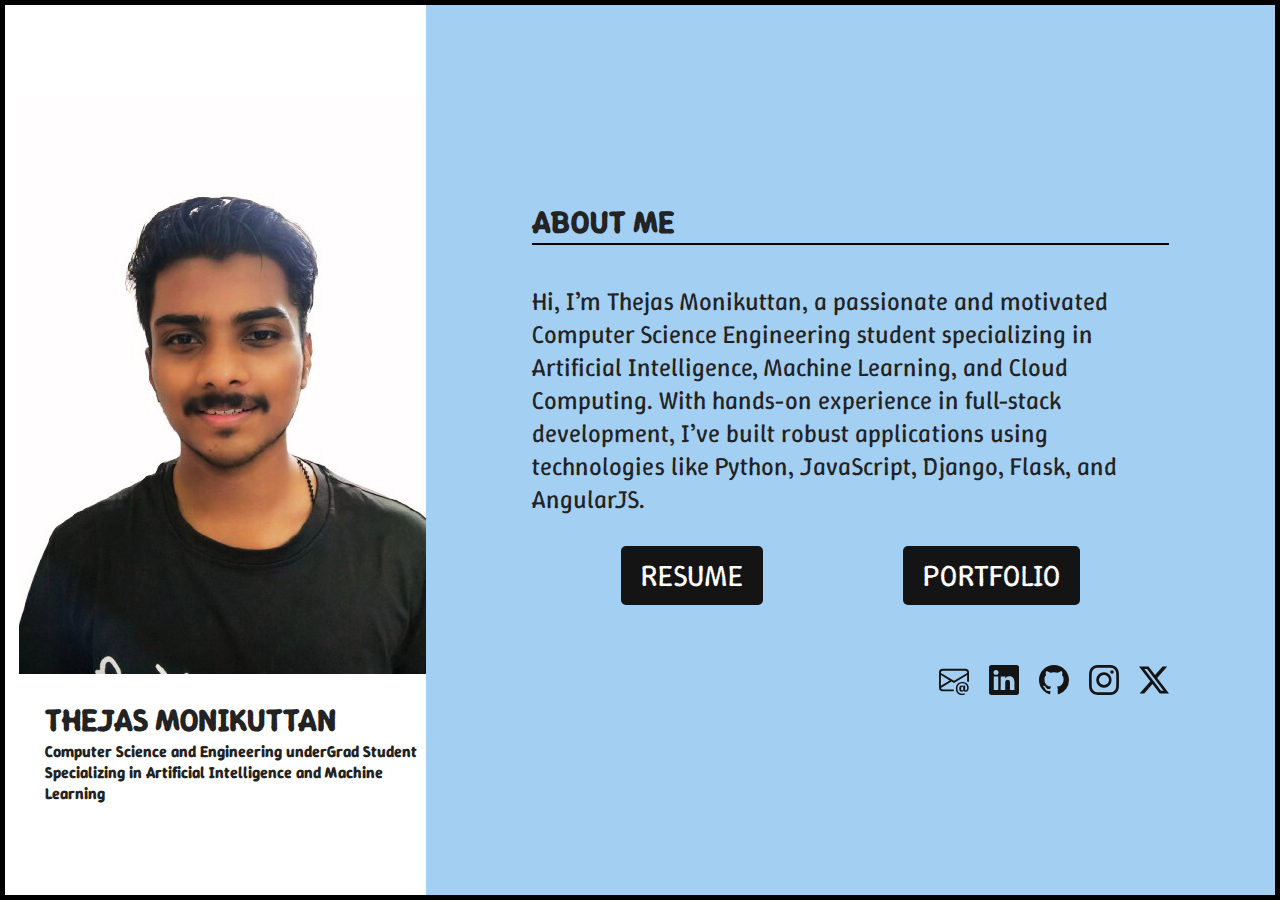
<file: index.html>
<!DOCTYPE html>
<html lang="en">
<head>
    <meta charset="UTF-8">
    <meta name="viewport" content="width=device-width, initial-scale=1.0">
    <title>Portfolio - Thejas Monikuttan</title>
    <link rel="icon" href="images\letter-t-.png" type="image/x-icon">
    <link rel="stylesheet" href="styles.css">
    <link href="https://cdn.jsdelivr.net/npm/bootstrap@5.3.6/dist/css/bootstrap.min.css" rel="stylesheet" integrity="sha384-4Q6Gf2aSP4eDXB8Miphtr37CMZZQ5oXLH2yaXMJ2w8e2ZtHTl7GptT4jmndRuHDT" crossorigin="anonymous">
    <link rel="preconnect" href="https://fonts.googleapis.com">
<link rel="preconnect" href="https://fonts.gstatic.com" crossorigin>
<link href="https://fonts.googleapis.com/css2?family=Playfair+Display:ital,wght@0,400..900;1,400..900&family=Winky+Rough:ital,wght@0,300..900;1,300..900&display=swap" rel="stylesheet">
</head>
<body class="page1">
    <div class="container-fluid main">
        <div class="left container-fluid" col-4>
            <div class="image">
                <img src="images\image1.jpg" alt="My Image">
            </div>
            <div class="intro">
                <div class="name">
                    <h1>THEJAS MONIKUTTAN</h1>
                </div>
                <div class="profession">
                    <h4> Computer Science and Engineering underGrad Student</h4>
                    <h4>Specializing in Artificial Intelligence and Machine Learning</h4>
                </div>
            </div>

        </div>
        <div class="right container-fluid col-8">
            <div class="aboutMe" style="justify-content: center; display: flex; flex-direction: column; text">
                <div class="heading" style=" border-bottom: 2px solid black;">
                    <h1>ABOUT ME</h1>
                </div>
                <div class="content" style="justify-content: center; align-items: center; display: flex;">
                    <p>Hi, I’m Thejas Monikuttan, a passionate and motivated Computer Science Engineering student specializing in Artificial Intelligence,
                         Machine Learning, and Cloud Computing. With hands-on experience in full-stack development, I’ve built robust applications using technologies
                          like Python, JavaScript, Django, Flask, and AngularJS.</p>
                </div>
                <div class="buttons">
                    <div class="resume">
                        <a href="resume.html">RESUME</a>
                    </div>
                    <div class="portfolio">
                        <a href="portfolio">
                            PORTFOLIO
                        </a>
                    </div>
                </div>
                <div class="socials">
                    <div class="mail">
                        <a mail-to="thejasmoni31@gmail.com">
                            <svg xmlns="http://www.w3.org/2000/svg" width="30" height="30" fill="currentColor" class="bi bi-envelope-at" viewBox="0 0 16 16">
                            <path d="M2 2a2 2 0 0 0-2 2v8.01A2 2 0 0 0 2 14h5.5a.5.5 0 0 0 0-1H2a1 1 0 0 1-.966-.741l5.64-3.471L8 9.583l7-4.2V8.5a.5.5 0 0 0 1 0V4a2 2 0 0 0-2-2zm3.708 6.208L1 11.105V5.383zM1 4.217V4a1 1 0 0 1 1-1h12a1 1 0 0 1 1 1v.217l-7 4.2z"/>
                            <path d="M14.247 14.269c1.01 0 1.587-.857 1.587-2.025v-.21C15.834 10.43 14.64 9 12.52 9h-.035C10.42 9 9 10.36 9 12.432v.214C9 14.82 10.438 16 12.358 16h.044c.594 0 1.018-.074 1.237-.175v-.73c-.245.11-.673.18-1.18.18h-.044c-1.334 0-2.571-.788-2.571-2.655v-.157c0-1.657 1.058-2.724 2.64-2.724h.04c1.535 0 2.484 1.05 2.484 2.326v.118c0 .975-.324 1.39-.639 1.39-.232 0-.41-.148-.41-.42v-2.19h-.906v.569h-.03c-.084-.298-.368-.63-.954-.63-.778 0-1.259.555-1.259 1.4v.528c0 .892.49 1.434 1.26 1.434.471 0 .896-.227 1.014-.643h.043c.118.42.617.648 1.12.648m-2.453-1.588v-.227c0-.546.227-.791.573-.791.297 0 .572.192.572.708v.367c0 .573-.253.744-.564.744-.354 0-.581-.215-.581-.8Z"/>
                            </svg>
                        </a>
                    </div>
                    <div class="linkedin">
                        <a href="https://www.linkedin.com/in/thejas-monikuttan/">
                            <svg xmlns="http://www.w3.org/2000/svg" width="30" height="30" fill="currentColor" class="bi bi-linkedin" viewBox="0 0 16 16">
                            <path d="M0 1.146C0 .513.526 0 1.175 0h13.65C15.474 0 16 .513 16 1.146v13.708c0 .633-.526 1.146-1.175 1.146H1.175C.526 16 0 15.487 0 14.854zm4.943 12.248V6.169H2.542v7.225zm-1.2-8.212c.837 0 1.358-.554 1.358-1.248-.015-.709-.52-1.248-1.342-1.248S2.4 3.226 2.4 3.934c0 .694.521 1.248 1.327 1.248zm4.908 8.212V9.359c0-.216.016-.432.08-.586.173-.431.568-.878 1.232-.878.869 0 1.216.662 1.216 1.634v3.865h2.401V9.25c0-2.22-1.184-3.252-2.764-3.252-1.274 0-1.845.7-2.165 1.193v.025h-.016l.016-.025V6.169h-2.4c.03.678 0 7.225 0 7.225z"/>
                            </svg>
                        </a>
                    </div>
                    <div class="github">
                        <a href="https://github.com/Thejas31">
                        <svg xmlns="http://www.w3.org/2000/svg" width="30" height="30" fill="currentColor" class="bi bi-github" viewBox="0 0 16 16">
                          <path d="M8 0C3.58 0 0 3.58 0 8c0 3.54 2.29 6.53 5.47 7.59.4.07.55-.17.55-.38 0-.19-.01-.82-.01-1.49-2.01.37-2.53-.49-2.69-.94-.09-.23-.48-.94-.82-1.13-.28-.15-.68-.52-.01-.53.63-.01 1.08.58 1.23.82.72 1.21 1.87.87 2.33.66.07-.52.28-.87.51-1.07-1.78-.2-3.64-.89-3.64-3.95 0-.87.31-1.59.82-2.15-.08-.2-.36-1.02.08-2.12 0 0 .67-.21 2.2.82.64-.18 1.32-.27 2-.27s1.36.09 2 .27c1.53-1.04 2.2-.82 2.2-.82.44 1.1.16 1.92.08 2.12.51.56.82 1.27.82 2.15 0 3.07-1.87 3.75-3.65 3.95.29.25.54.73.54 1.48 0 1.07-.01 1.93-.01 2.2 0 .21.15.46.55.38A8.01 8.01 0 0 0 16 8c0-4.42-3.58-8-8-8"/>
                        </svg></a>
                    </div>
                    <div class="insta">
                        <a href="https://www.instagram.com/_thejas_31/">
                            <svg xmlns="http://www.w3.org/2000/svg" width="30" height="30" fill="currentColor" class="bi bi-instagram" viewBox="0 0 16 16">
                            <path d="M8 0C5.829 0 5.556.01 4.703.048 3.85.088 3.269.222 2.76.42a3.9 3.9 0 0 0-1.417.923A3.9 3.9 0 0 0 .42 2.76C.222 3.268.087 3.85.048 4.7.01 5.555 0 5.827 0 8.001c0 2.172.01 2.444.048 3.297.04.852.174 1.433.372 1.942.205.526.478.972.923 1.417.444.445.89.719 1.416.923.51.198 1.09.333 1.942.372C5.555 15.99 5.827 16 8 16s2.444-.01 3.298-.048c.851-.04 1.434-.174 1.943-.372a3.9 3.9 0 0 0 1.416-.923c.445-.445.718-.891.923-1.417.197-.509.332-1.09.372-1.942C15.99 10.445 16 10.173 16 8s-.01-2.445-.048-3.299c-.04-.851-.175-1.433-.372-1.941a3.9 3.9 0 0 0-.923-1.417A3.9 3.9 0 0 0 13.24.42c-.51-.198-1.092-.333-1.943-.372C10.443.01 10.172 0 7.998 0zm-.717 1.442h.718c2.136 0 2.389.007 3.232.046.78.035 1.204.166 1.486.275.373.145.64.319.92.599s.453.546.598.92c.11.281.24.705.275 1.485.039.843.047 1.096.047 3.231s-.008 2.389-.047 3.232c-.035.78-.166 1.203-.275 1.485a2.5 2.5 0 0 1-.599.919c-.28.28-.546.453-.92.598-.28.11-.704.24-1.485.276-.843.038-1.096.047-3.232.047s-2.39-.009-3.233-.047c-.78-.036-1.203-.166-1.485-.276a2.5 2.5 0 0 1-.92-.598 2.5 2.5 0 0 1-.6-.92c-.109-.281-.24-.705-.275-1.485-.038-.843-.046-1.096-.046-3.233s.008-2.388.046-3.231c.036-.78.166-1.204.276-1.486.145-.373.319-.64.599-.92s.546-.453.92-.598c.282-.11.705-.24 1.485-.276.738-.034 1.024-.044 2.515-.045zm4.988 1.328a.96.96 0 1 0 0 1.92.96.96 0 0 0 0-1.92m-4.27 1.122a4.109 4.109 0 1 0 0 8.217 4.109 4.109 0 0 0 0-8.217m0 1.441a2.667 2.667 0 1 1 0 5.334 2.667 2.667 0 0 1 0-5.334"/>
                            </svg>
                        </a>
                    </div>
                    <div class="x">
                        <a href="https://x.com/Thejas3104?t=1mG0RMCe3k8Vn2kSa0iF1A&s=09">
                            <svg xmlns="http://www.w3.org/2000/svg" width="30" height="30" fill="currentColor" class="bi bi-twitter-x" viewBox="0 0 16 16">
                                    <path d="M12.6.75h2.454l-5.36 6.142L16 15.25h-4.937l-3.867-5.07-4.425 5.07H.316l5.733-6.57L0 .75h5.063l3.495 4.633L12.601.75Zm-.86 13.028h1.36L4.323 2.145H2.865z"/>
                            </svg>
                        </a>
                    </div>
                </div>
                
            </div>

        </div>
    </div>
</body>
</html>
</file>
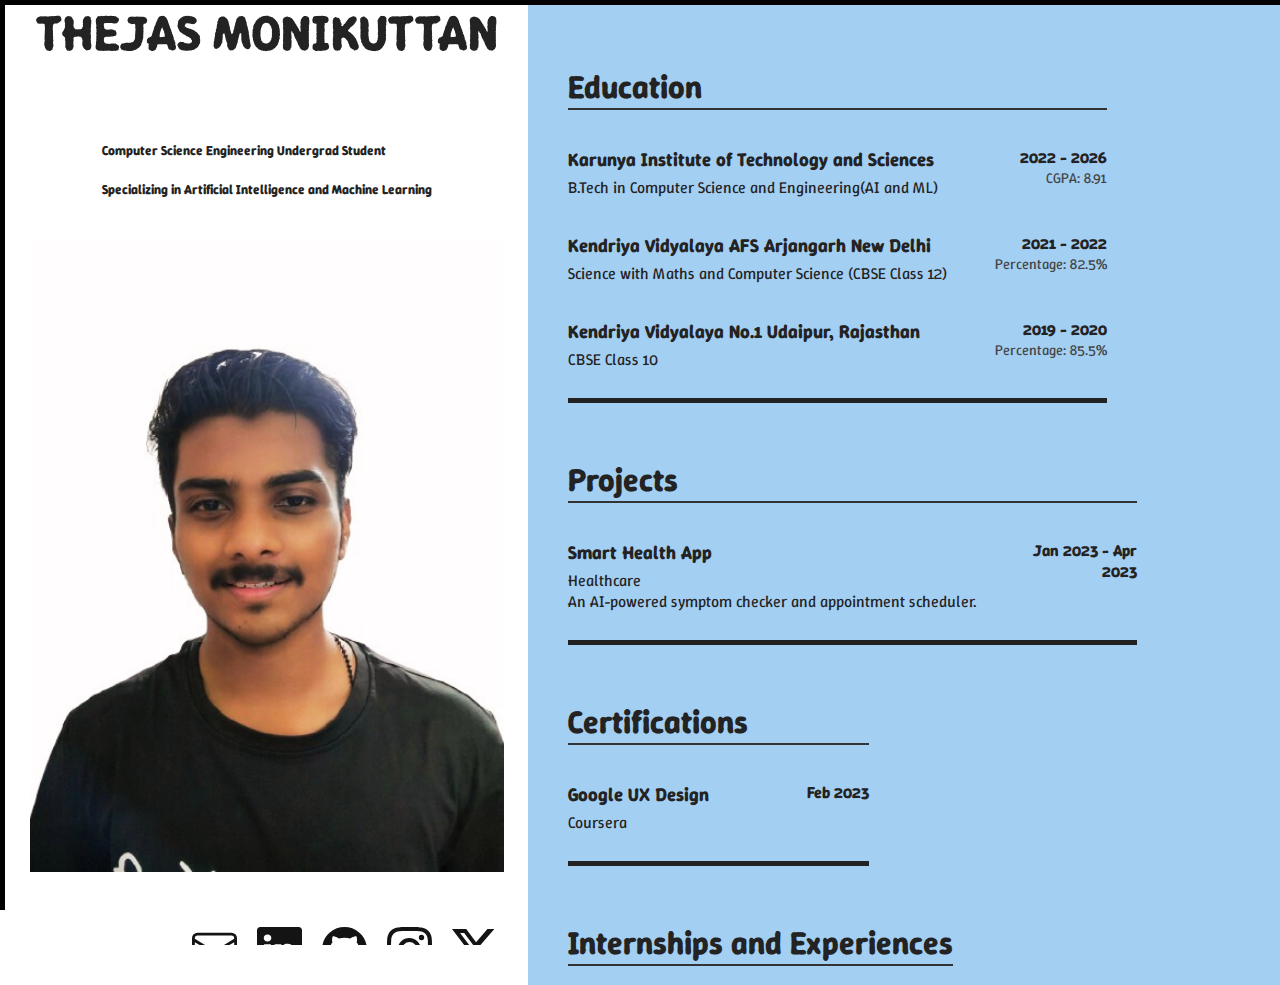
<file: resume.html>
<!DOCTYPE html>
<html lang="en">
<head>
    <meta charset="UTF-8">
    <meta name="viewport" content="width=device-width, initial-scale=1.0">
    <title>Portfolio - Thejas Monikuttan</title>
    <link rel="icon" href="images\letter-t-.png" type="image/x-icon">
    <link rel="stylesheet" href="resumeStyles.css">
    <link href="https://cdn.jsdelivr.net/npm/bootstrap@5.3.6/dist/css/bootstrap.min.css" rel="stylesheet" integrity="sha384-4Q6Gf2aSP4eDXB8Miphtr37CMZZQ5oXLH2yaXMJ2w8e2ZtHTl7GptT4jmndRuHDT" crossorigin="anonymous">
    <link href="https://cdn.jsdelivr.net/npm/bootstrap@5.3.6/dist/css/bootstrap.min.css" rel="stylesheet" integrity="sha384-4Q6Gf2aSP4eDXB8Miphtr37CMZZQ5oXLH2yaXMJ2w8e2ZtHTl7GptT4jmndRuHDT" crossorigin="anonymous">
    <link rel="preconnect" href="https://fonts.googleapis.com">
<link rel="preconnect" href="https://fonts.gstatic.com" crossorigin>
<link href="https://fonts.googleapis.com/css2?family=Playfair+Display:ital,wght@0,400..900;1,400..900&family=Winky+Rough:ital,wght@0,300..900;1,300..900&display=swap" rel="stylesheet">


</head>
<body>
<div class="container-fluid resumeMain">
    <div class="resumeLeft container-fluid">
        <div class="resumeName container-fluid " style="display: flex; justify-content: center; align-items: center;">
            <h1 style="font-size: 50px;">THEJAS MONIKUTTAN</h1>
        </div>
        <div class="container-fluid profession">
            <h5>Computer Science Engineering Undergrad Student</h5>
            <h5>Specializing in Artificial Intelligence and Machine Learning</h5> 
        </div>
        <div class="resumeImage">
            <img src="images\image1.jpg" alt="My Image" style="height: 100%;
  width: 100%;
  object-fit: cover;
  margin-bottom: 50px;">
        </div>
       
        <div class="resumeSocials">
             <h3>Connect with me:</h3>
                    <div class="mail">
                        <a mail-to="thejasmoni31@gmail.com">
                            <svg xmlns="http://www.w3.org/2000/svg" width="45" height="45" fill="currentColor" class="bi bi-envelope-at" viewBox="0 0 16 16">
                            <path d="M2 2a2 2 0 0 0-2 2v8.01A2 2 0 0 0 2 14h5.5a.5.5 0 0 0 0-1H2a1 1 0 0 1-.966-.741l5.64-3.471L8 9.583l7-4.2V8.5a.5.5 0 0 0 1 0V4a2 2 0 0 0-2-2zm3.708 6.208L1 11.105V5.383zM1 4.217V4a1 1 0 0 1 1-1h12a1 1 0 0 1 1 1v.217l-7 4.2z"/>
                            <path d="M14.247 14.269c1.01 0 1.587-.857 1.587-2.025v-.21C15.834 10.43 14.64 9 12.52 9h-.035C10.42 9 9 10.36 9 12.432v.214C9 14.82 10.438 16 12.358 16h.044c.594 0 1.018-.074 1.237-.175v-.73c-.245.11-.673.18-1.18.18h-.044c-1.334 0-2.571-.788-2.571-2.655v-.157c0-1.657 1.058-2.724 2.64-2.724h.04c1.535 0 2.484 1.05 2.484 2.326v.118c0 .975-.324 1.39-.639 1.39-.232 0-.41-.148-.41-.42v-2.19h-.906v.569h-.03c-.084-.298-.368-.63-.954-.63-.778 0-1.259.555-1.259 1.4v.528c0 .892.49 1.434 1.26 1.434.471 0 .896-.227 1.014-.643h.043c.118.42.617.648 1.12.648m-2.453-1.588v-.227c0-.546.227-.791.573-.791.297 0 .572.192.572.708v.367c0 .573-.253.744-.564.744-.354 0-.581-.215-.581-.8Z"/>
                            </svg>
                        </a>
                    </div>
                    <div class="linkedin">
                        <a href="https://www.linkedin.com/in/thejas-monikuttan/">
                            <svg xmlns="http://www.w3.org/2000/svg" width="45" height="45" fill="currentColor" class="bi bi-linkedin" viewBox="0 0 16 16">
                            <path d="M0 1.146C0 .513.526 0 1.175 0h13.65C15.474 0 16 .513 16 1.146v13.708c0 .633-.526 1.146-1.175 1.146H1.175C.526 16 0 15.487 0 14.854zm4.943 12.248V6.169H2.542v7.225zm-1.2-8.212c.837 0 1.358-.554 1.358-1.248-.015-.709-.52-1.248-1.342-1.248S2.4 3.226 2.4 3.934c0 .694.521 1.248 1.327 1.248zm4.908 8.212V9.359c0-.216.016-.432.08-.586.173-.431.568-.878 1.232-.878.869 0 1.216.662 1.216 1.634v3.865h2.401V9.25c0-2.22-1.184-3.252-2.764-3.252-1.274 0-1.845.7-2.165 1.193v.025h-.016l.016-.025V6.169h-2.4c.03.678 0 7.225 0 7.225z"/>
                            </svg>
                        </a>
                    </div>
                    <div class="github">
                        <a href="https://github.com/Thejas31">
                        <svg xmlns="http://www.w3.org/2000/svg" width="45" height="45" fill="currentColor" class="bi bi-github" viewBox="0 0 16 16">
                          <path d="M8 0C3.58 0 0 3.58 0 8c0 3.54 2.29 6.53 5.47 7.59.4.07.55-.17.55-.38 0-.19-.01-.82-.01-1.49-2.01.37-2.53-.49-2.69-.94-.09-.23-.48-.94-.82-1.13-.28-.15-.68-.52-.01-.53.63-.01 1.08.58 1.23.82.72 1.21 1.87.87 2.33.66.07-.52.28-.87.51-1.07-1.78-.2-3.64-.89-3.64-3.95 0-.87.31-1.59.82-2.15-.08-.2-.36-1.02.08-2.12 0 0 .67-.21 2.2.82.64-.18 1.32-.27 2-.27s1.36.09 2 .27c1.53-1.04 2.2-.82 2.2-.82.44 1.1.16 1.92.08 2.12.51.56.82 1.27.82 2.15 0 3.07-1.87 3.75-3.65 3.95.29.25.54.73.54 1.48 0 1.07-.01 1.93-.01 2.2 0 .21.15.46.55.38A8.01 8.01 0 0 0 16 8c0-4.42-3.58-8-8-8"/>
                        </svg></a>
                    </div>
                    <div class="insta">
                        <a href="https://www.instagram.com/_thejas_31/">
                            <svg xmlns="http://www.w3.org/2000/svg" width="45" height="45" fill="currentColor" class="bi bi-instagram" viewBox="0 0 16 16">
                            <path d="M8 0C5.829 0 5.556.01 4.703.048 3.85.088 3.269.222 2.76.42a3.9 3.9 0 0 0-1.417.923A3.9 3.9 0 0 0 .42 2.76C.222 3.268.087 3.85.048 4.7.01 5.555 0 5.827 0 8.001c0 2.172.01 2.444.048 3.297.04.852.174 1.433.372 1.942.205.526.478.972.923 1.417.444.445.89.719 1.416.923.51.198 1.09.333 1.942.372C5.555 15.99 5.827 16 8 16s2.444-.01 3.298-.048c.851-.04 1.434-.174 1.943-.372a3.9 3.9 0 0 0 1.416-.923c.445-.445.718-.891.923-1.417.197-.509.332-1.09.372-1.942C15.99 10.445 16 10.173 16 8s-.01-2.445-.048-3.299c-.04-.851-.175-1.433-.372-1.941a3.9 3.9 0 0 0-.923-1.417A3.9 3.9 0 0 0 13.24.42c-.51-.198-1.092-.333-1.943-.372C10.443.01 10.172 0 7.998 0zm-.717 1.442h.718c2.136 0 2.389.007 3.232.046.78.035 1.204.166 1.486.275.373.145.64.319.92.599s.453.546.598.92c.11.281.24.705.275 1.485.039.843.047 1.096.047 3.231s-.008 2.389-.047 3.232c-.035.78-.166 1.203-.275 1.485a2.5 2.5 0 0 1-.599.919c-.28.28-.546.453-.92.598-.28.11-.704.24-1.485.276-.843.038-1.096.047-3.232.047s-2.39-.009-3.233-.047c-.78-.036-1.203-.166-1.485-.276a2.5 2.5 0 0 1-.92-.598 2.5 2.5 0 0 1-.6-.92c-.109-.281-.24-.705-.275-1.485-.038-.843-.046-1.096-.046-3.233s.008-2.388.046-3.231c.036-.78.166-1.204.276-1.486.145-.373.319-.64.599-.92s.546-.453.92-.598c.282-.11.705-.24 1.485-.276.738-.034 1.024-.044 2.515-.045zm4.988 1.328a.96.96 0 1 0 0 1.92.96.96 0 0 0 0-1.92m-4.27 1.122a4.109 4.109 0 1 0 0 8.217 4.109 4.109 0 0 0 0-8.217m0 1.441a2.667 2.667 0 1 1 0 5.334 2.667 2.667 0 0 1 0-5.334"/>
                            </svg>
                        </a>
                    </div>
                    <div class="x">
                        <a href="https://x.com/Thejas3104?t=1mG0RMCe3k8Vn2kSa0iF1A&s=09">
                            <svg xmlns="http://www.w3.org/2000/svg" width="45" height="45" fill="currentColor" class="bi bi-twitter-x" viewBox="0 0 16 16">
                                    <path d="M12.6.75h2.454l-5.36 6.142L16 15.25h-4.937l-3.867-5.07-4.425 5.07H.316l5.733-6.57L0 .75h5.063l3.495 4.633L12.601.75Zm-.86 13.028h1.36L4.323 2.145H2.865z"/>
                            </svg>
                        </a>
                    </div>
                </div>
    </div>

    <div class="resumeRight" id="resumeRight">
    <!-- Dynamic content will be injected here -->
  </div>
</div>
<script src="details.js"></script>

</body>
</html>
</file>
<file: resumeStyles.css>
/* Base styles */
body, html {
    height: 100%;
    width: 100%;
    
    margin: 0;
    padding: 0;
    box-sizing: border-box;
}

/* Main container */
.resumeMain {
    display: flex;
    width: 100%;
    height: 100vh;
    align-items: stretch;
    font-family: "Winky Rough", sans-serif;
    font-optical-sizing: auto;
    font-style: normal;
    color: rgb(35, 35, 35);
    justify-content: center;
    border: 5px solid rgb(0, 0, 0);
}

/* Left panel */
.resumeLeft {
    display: flex;
    flex-direction: column;
    background-color: white;
    width: 50%;
    max-width: 500px;
    height: 100%;
    align-items: center;
    justify-content: center;
    gap: 20px;
    overflow: hidden; /* prevent scroll */
    padding: 20px;
     position: sticky;
    top: 0;
    z-index: 1;
}

/* Social icons section */
.resumeSocials {
    display: flex;
    flex-direction: row;
    margin-top: 30px;
    justify-content: center;
    align-items: center;
    gap: 20px;
}

.resumeSocials a {
    color: rgb(20, 20, 20);
    font-size: 1.4em;
    transition: transform 0.2s ease;
}

.resumeSocials a:hover {
    transform: scale(1.2);
    color: #007bff;
}

/* Right panel */
.resumeRight {
    display: flex;
    overflow-y: scroll;
  padding: 30px;
  scroll-behavior: smooth;
    flex-direction: column;
    background-color: rgb(163, 207, 243);
    width: 70%;
    height: 100%;
    align-items: flex-start;
    justify-content: flex-start;
    gap: 20px;
    padding: 40px;
    overflow-y: auto;
}

.resumeRight::-webkit-scrollbar {
    width: 40px;
}
.resumeRight h1{
    border-bottom: 2px solid #333;
}


.itemBlock {
  display: flex;
  justify-content: space-between;
  align-items: flex-start;
  /* border-bottom: 1px solid #333; */
  padding: 15px 0;
  gap: 20px;
}

.itemBlock .left {
  flex: 1;
  max-width: calc(100% - 160px); /* Give room for the fixed right block */
}

.itemBlock .left h3 {
  margin: 0;
}
.itemBlock .left h1 {
  margin: 0;
  border-bottom: 2px solid #333;
}

.itemBlock .left p {
  margin: 5px 0;
  white-space: pre-line;
}

.itemBlock .right {
  width: 140px; /* FIXED WIDTH FOR ALIGNMENT */
  text-align: right;
}

.itemBlock .right .top {
  display: block;
  font-weight: bold;
}

.itemBlock .right .bottom {
  display: block;
  font-size: 0.9em;
  color: #444;
}
section {
  /* font-size: 1.8em; */
  margin-bottom: 15px;
  padding-bottom: 8px;
  border-bottom: 5px solid #222; /* bold underline for section heading */
}


/* ========== Responsive ========== */
@media (max-width: 1024px) {
    .resumeLeft {
        width: 35%;
        max-width: none;
        padding: 20px;
    }

    .resumeRight {
        width: 65%;
        padding: 30px;
    }

    .buttons {
        gap: 30px;
        font-size: 22px;
    }

    .content {
        font-size: 22px;
    }
}

@media (max-width: 768px) {
    .resumeMain {
        flex-direction: column;
        height: auto;
        align-items: stretch;
        justify-content: flex-start;
        overflow: auto; /* Allow whole page scrolling */
    }

    .resumeLeft,
    .resumeRight {
        width: 100% !important;
        height: auto;
        margin-left: 0;
        padding: 20px;
        align-items: center;
        position: static !important; /* Remove sticky behavior */
        flex-wrap: wrap;
    }

    .resumeRight {
        overflow-y: visible; /* Disable individual scroll for mobile */
    }

    body, html {
        overflow: auto; /* Enable full-page scroll */
        height: auto;
    }
}

@media (max-width: 480px) {
    .resumeLeft h3 {
        font-size: 1.4em;
    }

    .buttons a {
        font-size: 0.9em;
        padding: 10px 16px;
    }

    .resumeSocials a {
        font-size: 1em;
    }
}
</file>
<file: styles.css>
/* Reset & Base Styles */
* {
    margin: 0;
    padding: 0;
    box-sizing: border-box;
}

body, html {
    height: 100%;
    width: 100%;
    font-family: "Winky Rough", sans-serif;
    font-optical-sizing: auto;
    /* font-weight: <weight>; */
    font-style: normal;
    color: rgb(35, 35, 35);
}

/* Page Container */
/* .page1 {
    display: flex;
    background-color: aliceblue;
    height: 100vh;
    width: 100%;
    align-items: center;
    justify-content: center;
} */

/* Main Flex Container */
.main {
    display: flex;
    width: 100%;
    font-family: "Winky Rough", sans-serif;
    font-optical-sizing: auto;
    /* font-weight: <weight>; */
    font-style: normal;
    color: rgb(35, 35, 35);
    height: 100vh;
    align-items: center;
    justify-content: center;
    border: 5px solid rgb(0, 0, 0);
    /* flex-wrap: wrap; */
}

/* Optional: remove flex-basis override */
/* .main > div {
    flex: 1;
} */

/* Left Panel */
.left {
    display: flex;
    flex-direction: column;
    background-color: white;
    width: 30%;
    height: 100%;
    align-items: center;
    justify-content: center;
    gap: 20px;
    margin-left: 40px;
     font-family: "Winky Rough", sans-serif;
    font-optical-sizing: auto;
    /* font-weight: <weight>; */
    font-style: normal;
}

.left-img {
  height: 50%;
  width: 100%;
  overflow: hidden;
}

.left-img img {
  height: 100%;
  width: 100%;
  object-fit: cover;
  margin-bottom: 50px;
}

.left-text {
  height: 50%;
  display: flex;
  flex-direction: column;
  align-items: center;
  justify-content: center;
  gap: 10px;
  padding: 10px;
  text-align: center;
  margin-top: 50px;
}

.left-text h3 {
  font-size: xx-large;

}

.left-text p {
  font-size: 10px;
  color: #555;
}

/* Right Panel */
.right {
    display: flex;
    flex-direction:column;
    background-color: rgb(163, 207, 243);
    width: 70%;
    height: 100%;
    align-items: center;
    justify-content: center;
    gap: 20px;
}

/* About Me Section */
.aboutMe {
    display: flex;
    flex-direction: column;
    width: 75%;
    gap: 40px;
    
}
.content{
    font-size: 25px;
}
/* Buttons */
.buttons {
    display: flex;
    flex-direction: row;
    justify-content: space-evenly;
    align-items: center;
    gap: 50px;
    margin-top: 0px;
    font-size: 25px;
}

.buttons a {
    text-decoration: none;
    color: rgb(253, 253, 253);
    font-size: 1.2em;
    padding: 10px 20px;
    border-radius: 5px;
    background-color: rgb(20, 20, 20);
    transition: background-color 0.3s ease;
}

.buttons a:hover {
    background-color: rgb(50, 50, 50);
}

.socials{
    display: flex;
    flex-direction: row;
    justify-content: flex-end;
    align-items: center;
    gap: 20px;
    margin-top: 30px;
}
.socials a{
    margin-top: 100px; ;
    color: rgb(20, 20, 20);

}
/* Responsive Adjustments */
@media (max-width: 1024px) {
  .left {
    width: 35%;
    margin-left: 20px;
  }

  .right {
    width: 65%;
  }

  .buttons {
    gap: 30px;
    font-size: 22px;
  }

  .content {
    font-size: 22px;
  }
}

@media (max-width: 768px) {
  .main {
    flex-direction: column;
    flex-wrap: wrap;
    height: auto;
    align-items: stretch; /* <-- make children stretch full width */
    justify-content: flex-start;
  }

  .left,
  .right {
    width: 100% !important;
    height: auto;
    margin-left: 0;
    padding: 20px;
    align-items: center;
  }

  .left h3 {
    font-size: 1.6em;
    text-align: center;
  }

  .content {
    font-size: 20px;
    text-align: center;
  }

  .buttons {
    flex-direction: column;
    gap: 20px;
  }

  .buttons a {
    width: 80%;
    text-align: center;
    font-size: 1em;
  }

  .socials {
    justify-content: center;
    margin-top: 20px;
  }

  .socials a {
    margin-top: 0;
    font-size: 1.2em;
  }
}

@media (max-width: 480px) {
  .left h3 {
    font-size: 1.4em;
  }

  .content {
    font-size: 18px;
  }

  .buttons a {
    font-size: 0.9em;
    padding: 10px 16px;
  }

  .socials a {
    font-size: 1em;
  }
}

/* ++++++++++++++ */
/* ++++++++++++++ */
/* ++++++++++++++ */
/* RESUME */
</file>
